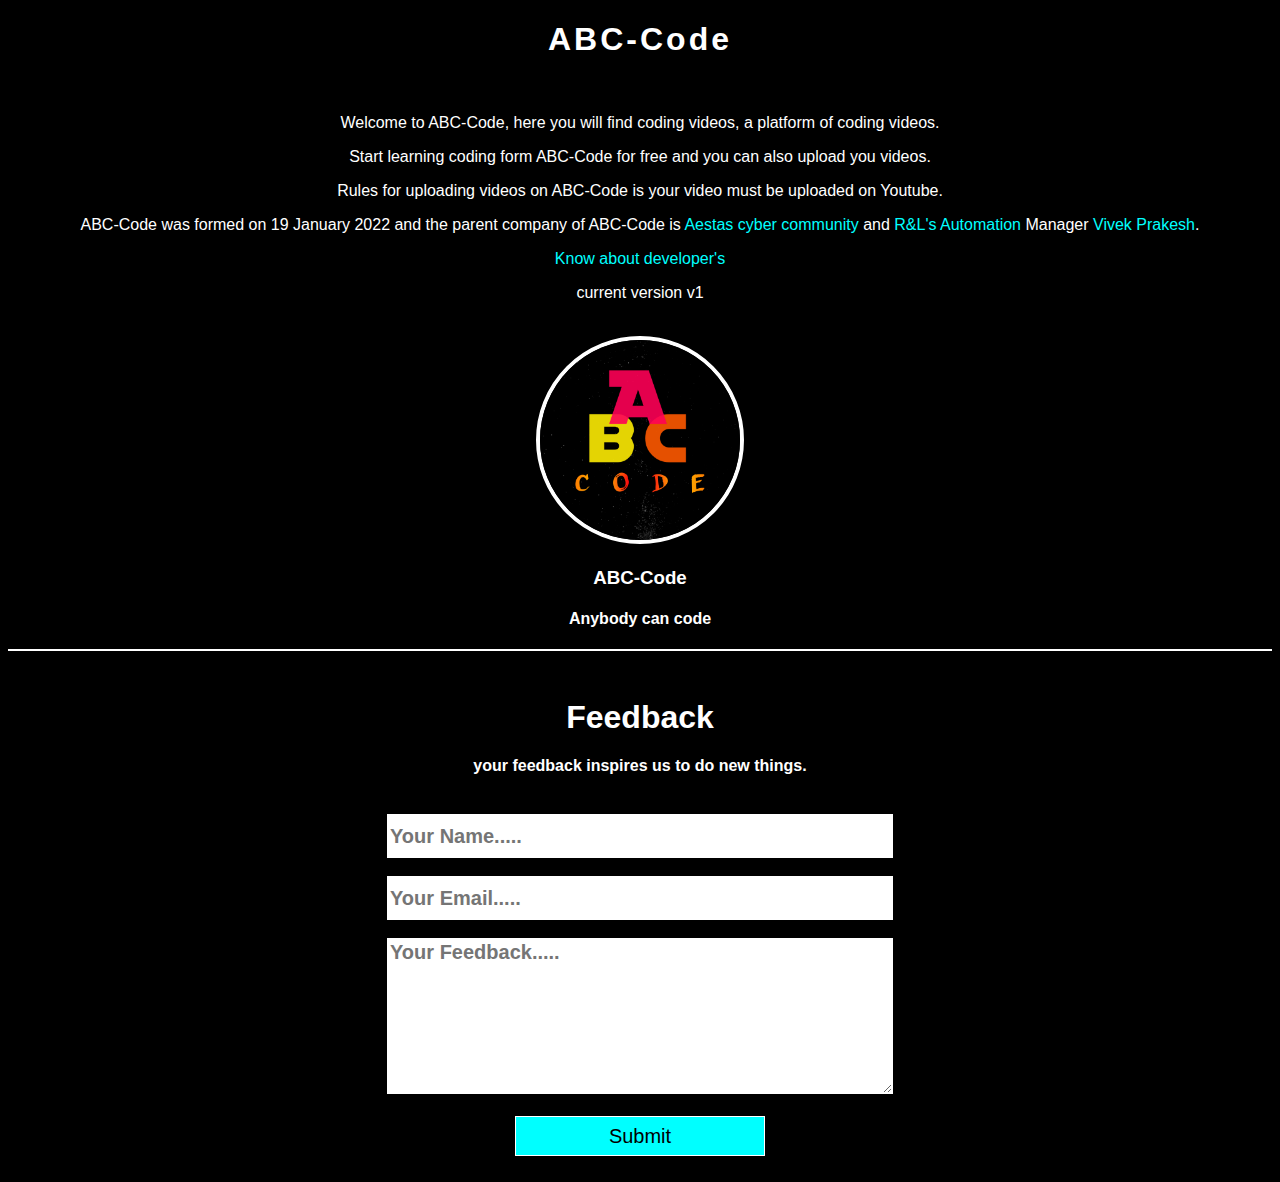
<file: templates/about.html>
<!DOCTYPE html>
<html lang="en">
<head>
    <meta charset="UTF-8">
    <meta http-equiv="X-UA-Compatible" content="IE=edge">
    <meta name="viewport" content="width=device-width, initial-scale=1.0">
    <link rel="icon" href="ABC-Code logo.jpeg" type="image /icon type">
    <title>About ABC-Code</title>
</head>
<style>
html {
color: white;
font-family: Arial, Helvetica, sans-serif;
text-align: center;
}
a {
    text-decoration: none;
    color:cyan;
}
a:hover{
text-decoration: underline;
} 

input[type=text],input[type=email]{
height: 40px;
width: 500px;
border: 1px solid white;
font-weight: bold;
font-size: 20px;
font-family: Arial, Helvetica, sans-serif;
}

textarea{
height: 150px;
width: 500px;
border: 1px solid white;
font-weight: bold;
font-size: 20px;
font-family: Arial, Helvetica, sans-serif;
}

input:focus, input[type="text"]:focus,select:focus {
 outline: offset 4px;
 border: 3px solid teal;
 outline: none;
}
input:focus, input[type="email"]:focus,select:focus {
 outline: offset 4px;
 border: 3px solid teal;
 outline: none;
}
textarea:focus, textarea:focus,select:focus {
 outline: offset 4px;
 border: 3px solid teal;
 outline: none;
}
input:focus::-webkit-input-placeholder {
font-size: .75em;
position: relative;
top: -15px; 
transition: 0.2s ease-out;
}

input::-webkit-input-placeholder {
transition: 0.2s ease-in;
}

input[type=submit] {
height: 40px;
width: 250px;
background-color: cyan;
font-size: 20px;
font-weight: blod;
cursor:pointer;
border: 1px solid white;
}
input[type=submit]:hover {
background-color: lightgreen;
border: 1px solid white;
border-radius: 25px;
}

/* Smartphones (portrait and landscape) ----------- */
@media only screen 
and (min-device-width : 320px) 
and (max-device-width : 480px) {
 p {line-height: 1.9em;}
 input[type=text],input[type=email]{
     width: 300px;
 }
 textarea { width:300px}
 input[type=submit] { width: 200px;}
}

</style>
<body bgcolor="black">
<h1 style="letter-spacing: 3px;"> ABC-Code </h1>
<br>
<p> Welcome to ABC-Code, here you will find coding videos, a platform of coding videos.</p> <p> Start learning coding form ABC-Code for free and you can also upload you videos. </p> <p> Rules for uploading videos on ABC-Code is your video must be uploaded on Youtube. </p>
<p> ABC-Code was formed on 19 January 2022 and the parent company of ABC-Code is <a href="https://aestas24.github.io/Aestas-cyber-community/"> Aestas cyber community </a> and <a href="#"> R&L's Automation</a> Manager <a href="#"> Vivek Prakesh</a>.</p>
<p> <a href="/developer">Know about developer's </a> </p>
<p> current version v1</p>
<br>
<img src="ABC-Code logo.jpeg" style="height: 200px; width: 200px; border: 4px solid white; border-radius: 50%;">
<h3> ABC-Code </h3>
<h4> Anybody can code </h4>
<hr style="border: 1px solid white;">
<br>
<!--feedback-->
<h1> Feedback </h1>
<h4> your feedback inspires us to do new things.</h4>
<br>
<form method="post" autocomplete="off" name="google-sheet">
<input type="text" name="name" placeholder="Your Name....." required> 
<br> <br>
<input type="email" name="email" placeholder="Your Email....." required>
<br><br>
<textarea name="feedback" placeholder="Your Feedback....." required></textarea>
<br><br>
<input type="submit" name="Continue" value="Submit">  
</form>
<br>
<script>
const scriptURL = 'https://script.google.com/macros/s/AKfycbxzK9j7XLO_5enPDXPCD2eX2TdCzNzGqdeyHR7-pz5-UkM6R062bjMKti6CcQZBz7xqzQ/exec'
const form = document.forms['google-sheet']
form.addEventListener('submit', e => {
e.preventDefault()
fetch(scriptURL, { method: 'POST', body: new FormData(form)})
.then(response => alert("Your form has been successfully submitted. now you can leave the page..."))
.catch(error => console.error('Error!', error.message))
})
</script>
</body>
</html>
</file>
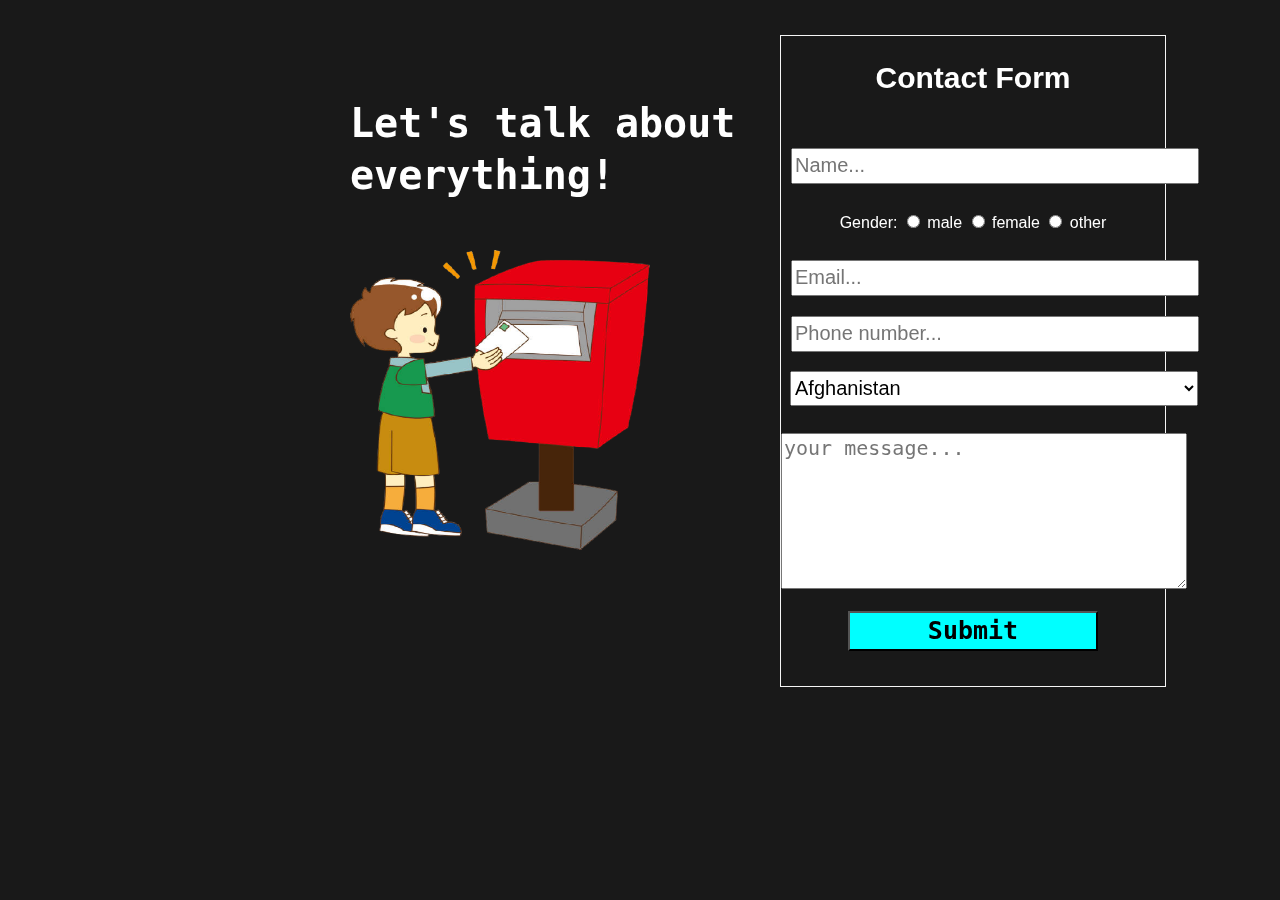
<file: templates/contact.html>
<!DOCTYPE html>
<html lang="en">
<head>
    <meta charset="UTF-8">
    <meta http-equiv="X-UA-Compatible" content="IE=edge">
    <meta name="viewport" content="width=device-width, initial-scale=1.0">
    <link rel="icon" href="ABC-Code logo.jpeg" type="image /icon type">
    <title>Contact us ABC-Code</title>
</head>
<style>
html {
font-family: Arial, Helvetica, sans-serif;
color: white;
background-color: #191919;
}
.header
{
line-height: 1.3;
font-family: monospace;
font-size: 40px;
position: fixed; top: 70px; left: 350px;
}
img 
{
height:300px;
width: 300px;
position: fixed; top: 250px; left: 350px;
}

#container
{
border: 1px solid whitesmoke;
height: 650px;
width: 30%;
position: fixed; left: 780px; top: 35px;
background-image: url('https://cdn.pixabay.com/photo/2013/10/02/23/03/mountains-190055_960_720.jpg');
background-size: 100% 650px;
background-position: center;

}

.con_f {
font-size: 30px;
color: white;
}

input[type=text],input[type=email],input[type=tel] {
height: 30px;
width:400px;
font-size: 20px;
font-family:sans-serif;
margin: 10px;
}

input:focus:focus,select:focus {
 outline: offset 4px;
 border: 3px solid #1a73e8;
 outline: none;
}
textarea:focus:focus,select:focus {
 outline: offset 4px;
 border: 3px solid #1a73e8;
 outline: none;
}
select {
height: 35px;
width: 408px;
font-size: 20px;
font-family: sans-serif;
margin: 9px;
}
textarea {
height: 150px;
width: 400px;
font-size: 20px;

}
input[type=submit]{
height: 40px;
width: 250px;
font-size: 25px;
background-color:aqua;
color: black;
border: 1px soild black;
font-weight: 600;
font-family: monospace;
cursor: pointer;
}
input[type=submit]:hover{
border-radius: 25px;
background-color: wheat;
border: 1px solid green;
}

/* Smartphones (portrait and landscape) ----------- */
@media only screen 
and (min-device-width : 320px) 
and (max-device-width : 480px) {
.header { position: relative; left: 45px; top: 10px;
font-size: 30px; }

img { display: none;}

#container { position: relative; left:-2px; top:30px; width: 111%;}

input[type=text],input[type=email],input[type=tel] {
width: 340px;
}
select {
width: 348px;
}
textarea {
width:340px ;
}
}
@media screen and (orientation:landscape)
and (min-device-width: 319px) 
and (max-device-width: 640px) {
img {display: none;}
.header { position: relative; left: 20px; top: 5px;
          font-size: 30px;
         }
#container { 
position: relative; left: 60px;
width: 500px;
}

}

/* iPads (portrait) ----------- */
@media only screen 
and (min-device-width : 768px) 
and (max-device-width : 1024px) 
and (orientation : portrait) {
img {display:none;}
.header { position: relative; left: 50px;}
#container { 
position: relative; left: 170px; top: 80px; width: 60%;
}
}


/* iPads (landscape) ----------- */
@media only screen 
and (min-device-width : 768px) 
and (max-device-width : 1024px) 
and (orientation : landscape) {
    img {display:none;}
.header { position: relative; left: 50px;}
#container { 
position: relative; left: 230px; top: 80px; width: 60%;
}
}
</style>
<body>
<h1 class="header"> Let's talk about <br> everything! </h1>
<img src="contact_logo.png">
<div id="container">
<center>
<h2 class="con_f"> Contact Form </h2>
<br>
<form method="post" autocomplete="off" name="google-sheet">
<input type="text" name="name" placeholder="Name..." required>
<br><br>
Gender:
<input type="radio" name="gender" value="male"> male
<input type="radio" name="gender" value="female"> female
<input type="radio" name="gender" value="other"> other
<br><br>
<input type="email" name="email" placeholder="Email..." required>
<br>
<input type="tel" name="phone number" placeholder="Phone number..." required>
<br>
<select type="text" name="country" placeholder="country.." required>
<option value="Afganistan">Afghanistan</option>
<option value="Albania">Albania</option>
<option value="Algeria">Algeria</option>
<option value="American Samoa">American Samoa</option>
<option value="Andorra">Andorra</option>
<option value="Angola">Angola</option>
<option value="Anguilla">Anguilla</option>
<option value="Antigua & Barbuda">Antigua & Barbuda</option>
<option value="Argentina">Argentina</option>
<option value="Armenia">Armenia</option>
<option value="Aruba">Aruba</option>
<option value="Australia">Australia</option>
<option value="Austria">Austria</option>
<option value="Azerbaijan">Azerbaijan</option>
<option value="Bahamas">Bahamas</option>
<option value="Bahrain">Bahrain</option>
<option value="Bangladesh">Bangladesh</option>
<option value="Barbados">Barbados</option>
<option value="Belarus">Belarus</option>
<option value="Belgium">Belgium</option>
<option value="Belize">Belize</option>
<option value="Benin">Benin</option>
<option value="Bermuda">Bermuda</option>
<option value="Bhutan">Bhutan</option>
<option value="Bolivia">Bolivia</option>
<option value="Bonaire">Bonaire</option>
<option value="Bosnia & Herzegovina">Bosnia & Herzegovina</option>
<option value="Botswana">Botswana</option>
<option value="Brazil">Brazil</option>
<option value="British Indian Ocean Ter">British Indian Ocean Ter</option>
<option value="Brunei">Brunei</option>
<option value="Bulgaria">Bulgaria</option>
<option value="Burkina Faso">Burkina Faso</option>
<option value="Burundi">Burundi</option>
<option value="Cambodia">Cambodia</option>
<option value="Cameroon">Cameroon</option>
<option value="Canada">Canada</option>
<option value="Canary Islands">Canary Islands</option>
<option value="Cape Verde">Cape Verde</option>
<option value="Cayman Islands">Cayman Islands</option>
<option value="Central African Republic">Central African Republic</option>
<option value="Chad">Chad</option>
<option value="Channel Islands">Channel Islands</option>
<option value="Chile">Chile</option>
<option value="China">China</option>
<option value="Christmas Island">Christmas Island</option>
<option value="Cocos Island">Cocos Island</option>
<option value="Colombia">Colombia</option>
<option value="Comoros">Comoros</option>
<option value="Congo">Congo</option>
<option value="Cook Islands">Cook Islands</option>
<option value="Costa Rica">Costa Rica</option>
<option value="Cote DIvoire">Cote DIvoire</option>
<option value="Croatia">Croatia</option>
<option value="Cuba">Cuba</option>
<option value="Curaco">Curacao</option>
<option value="Cyprus">Cyprus</option>
<option value="Czech Republic">Czech Republic</option>
<option value="Denmark">Denmark</option>
<option value="Djibouti">Djibouti</option>
<option value="Dominica">Dominica</option>
<option value="Dominican Republic">Dominican Republic</option>
<option value="East Timor">East Timor</option>
<option value="Ecuador">Ecuador</option>
<option value="Egypt">Egypt</option>
<option value="El Salvador">El Salvador</option>
<option value="Equatorial Guinea">Equatorial Guinea</option>
<option value="Eritrea">Eritrea</option>
<option value="Estonia">Estonia</option>
<option value="Ethiopia">Ethiopia</option>
<option value="Falkland Islands">Falkland Islands</option>
<option value="Faroe Islands">Faroe Islands</option>
<option value="Fiji">Fiji</option>
<option value="Finland">Finland</option>
<option value="France">France</option>
<option value="French Guiana">French Guiana</option>
<option value="French Polynesia">French Polynesia</option>
<option value="French Southern Ter">French Southern Ter</option>
<option value="Gabon">Gabon</option>
<option value="Gambia">Gambia</option>
<option value="Georgia">Georgia</option>
<option value="Germany">Germany</option>
<option value="Ghana">Ghana</option>
<option value="Gibraltar">Gibraltar</option>
<option value="Great Britain">Great Britain</option>
<option value="Greece">Greece</option>
<option value="Greenland">Greenland</option>
<option value="Grenada">Grenada</option>
<option value="Guadeloupe">Guadeloupe</option>
<option value="Guam">Guam</option>
<option value="Guatemala">Guatemala</option>
<option value="Guinea">Guinea</option>
<option value="Guyana">Guyana</option>
<option value="Haiti">Haiti</option>
<option value="Hawaii">Hawaii</option>
<option value="Honduras">Honduras</option>
<option value="Hong Kong">Hong Kong</option>
<option value="Hungary">Hungary</option>
<option value="Iceland">Iceland</option>
<option value="Indonesia">Indonesia</option>
<option value="India">India</option>
<option value="Iran">Iran</option>
<option value="Iraq">Iraq</option>
<option value="Ireland">Ireland</option>
<option value="Isle of Man">Isle of Man</option>
<option value="Israel">Israel</option>
<option value="Italy">Italy</option>
<option value="Jamaica">Jamaica</option>
<option value="Japan">Japan</option>
<option value="Jordan">Jordan</option>
<option value="Kazakhstan">Kazakhstan</option>
<option value="Kenya">Kenya</option>
<option value="Kiribati">Kiribati</option>
<option value="Korea North">Korea North</option>
<option value="Korea Sout">Korea South</option>
<option value="Kuwait">Kuwait</option>
<option value="Kyrgyzstan">Kyrgyzstan</option>
<option value="Laos">Laos</option>
<option value="Latvia">Latvia</option>
<option value="Lebanon">Lebanon</option>
<option value="Lesotho">Lesotho</option>
<option value="Liberia">Liberia</option>
<option value="Libya">Libya</option>
<option value="Liechtenstein">Liechtenstein</option>
<option value="Lithuania">Lithuania</option>
<option value="Luxembourg">Luxembourg</option>
<option value="Macau">Macau</option>
<option value="Macedonia">Macedonia</option>
<option value="Madagascar">Madagascar</option>
<option value="Malaysia">Malaysia</option>
<option value="Malawi">Malawi</option>
<option value="Maldives">Maldives</option>
<option value="Mali">Mali</option>
<option value="Malta">Malta</option>
<option value="Marshall Islands">Marshall Islands</option>
<option value="Martinique">Martinique</option>
<option value="Mauritania">Mauritania</option>
<option value="Mauritius">Mauritius</option>
<option value="Mayotte">Mayotte</option>
<option value="Mexico">Mexico</option>
<option value="Midway Islands">Midway Islands</option>
<option value="Moldova">Moldova</option>
<option value="Monaco">Monaco</option>
<option value="Mongolia">Mongolia</option>
<option value="Montserrat">Montserrat</option>
<option value="Morocco">Morocco</option>
<option value="Mozambique">Mozambique</option>
<option value="Myanmar">Myanmar</option>
<option value="Nambia">Nambia</option>
<option value="Nauru">Nauru</option>
<option value="Nepal">Nepal</option>
<option value="Netherland Antilles">Netherland Antilles</option>
<option value="Netherlands">Netherlands (Holland, Europe)</option>
<option value="Nevis">Nevis</option>
<option value="New Caledonia">New Caledonia</option>
<option value="New Zealand">New Zealand</option>
<option value="Nicaragua">Nicaragua</option>
<option value="Niger">Niger</option>
<option value="Nigeria">Nigeria</option>
<option value="Niue">Niue</option>
<option value="Norfolk Island">Norfolk Island</option>
<option value="Norway">Norway</option>
<option value="Oman">Oman</option>
<option value="Pakistan">Pakistan</option>
<option value="Palau Island">Palau Island</option>
<option value="Palestine">Palestine</option>
<option value="Panama">Panama</option>
<option value="Papua New Guinea">Papua New Guinea</option>
<option value="Paraguay">Paraguay</option>
<option value="Peru">Peru</option>
<option value="Phillipines">Philippines</option>
<option value="Pitcairn Island">Pitcairn Island</option>
<option value="Poland">Poland</option>
<option value="Portugal">Portugal</option>
<option value="Puerto Rico">Puerto Rico</option>
<option value="Qatar">Qatar</option>
<option value="Republic of Montenegro">Republic of Montenegro</option>
<option value="Republic of Serbia">Republic of Serbia</option>
<option value="Reunion">Reunion</option>
<option value="Romania">Romania</option>
<option value="Russia">Russia</option>
<option value="Rwanda">Rwanda</option>
<option value="St Barthelemy">St Barthelemy</option>
<option value="St Eustatius">St Eustatius</option>
<option value="St Helena">St Helena</option>
<option value="St Kitts-Nevis">St Kitts-Nevis</option>
<option value="St Lucia">St Lucia</option>
<option value="St Maarten">St Maarten</option>
<option value="St Pierre & Miquelon">St Pierre & Miquelon</option>
<option value="St Vincent & Grenadines">St Vincent & Grenadines</option>
<option value="Saipan">Saipan</option>
<option value="Samoa">Samoa</option>
<option value="Samoa American">Samoa American</option>
<option value="San Marino">San Marino</option>
<option value="Sao Tome & Principe">Sao Tome & Principe</option>
<option value="Saudi Arabia">Saudi Arabia</option>
<option value="Senegal">Senegal</option>
<option value="Seychelles">Seychelles</option>
<option value="Sierra Leone">Sierra Leone</option>
<option value="Singapore">Singapore</option>
<option value="Slovakia">Slovakia</option>
<option value="Slovenia">Slovenia</option>
<option value="Solomon Islands">Solomon Islands</option>
<option value="Somalia">Somalia</option>
<option value="South Africa">South Africa</option>
<option value="Spain">Spain</option>
<option value="Sri Lanka">Sri Lanka</option>
<option value="Sudan">Sudan</option>
<option value="Suriname">Suriname</option>
<option value="Swaziland">Swaziland</option>
<option value="Sweden">Sweden</option>
<option value="Switzerland">Switzerland</option>
<option value="Syria">Syria</option>
<option value="Tahiti">Tahiti</option>
<option value="Taiwan">Taiwan</option>
<option value="Tajikistan">Tajikistan</option>
<option value="Tanzania">Tanzania</option>
<option value="Thailand">Thailand</option>
<option value="Togo">Togo</option>
<option value="Tokelau">Tokelau</option>
<option value="Tonga">Tonga</option>
<option value="Trinidad & Tobago">Trinidad & Tobago</option>
<option value="Tunisia">Tunisia</option>
<option value="Turkey">Turkey</option>
<option value="Turkmenistan">Turkmenistan</option>
<option value="Turks & Caicos Is">Turks & Caicos Is</option>
<option value="Tuvalu">Tuvalu</option>
<option value="Uganda">Uganda</option>
<option value="United Kingdom">United Kingdom</option>
<option value="Ukraine">Ukraine</option>
<option value="United Arab Erimates">United Arab Emirates</option>
<option value="United States of America">United States of America</option>
<option value="Uraguay">Uruguay</option>
<option value="Uzbekistan">Uzbekistan</option>
<option value="Vanuatu">Vanuatu</option>
<option value="Vatican City State">Vatican City State</option>
<option value="Venezuela">Venezuela</option>
<option value="Vietnam">Vietnam</option>
<option value="Virgin Islands (Brit)">Virgin Islands (Brit)</option>
<option value="Virgin Islands (USA)">Virgin Islands (USA)</option>
<option value="Wake Island">Wake Island</option>
<option value="Wallis & Futana Is">Wallis & Futana Is</option>
<option value="Yemen">Yemen</option>
<option value="Zaire">Zaire</option>
<option value="Zambia">Zambia</option>
<option value="Zimbabwe">Zimbabwe</option>
</select>
<br><br>
<textarea name="message" placeholder="your message..." required></textarea>
<br><br>
<input type="submit" name="Continue" value="Submit">
</form>
</div>
<br><br>
<script>
    const scriptURL = 'https://script.google.com/macros/s/AKfycbz2sQpGQ1TMpTkjGWo30ikpf9FaZM_vCyG1-kmbDrt4kz_S9Sggxxw51ZruwW3cARrdWQ/exec'
    const form = document.forms['google-sheet']
    form.addEventListener('submit', e => {
    e.preventDefault()
    fetch(scriptURL, { method: 'POST', body: new FormData(form)})
    .then(response => alert("Your form has been successfully submitted. now you can leave the page..."))
    .catch(error => console.error('Error!', error.message))
    })
    </script>
</body>
</html>
</file>
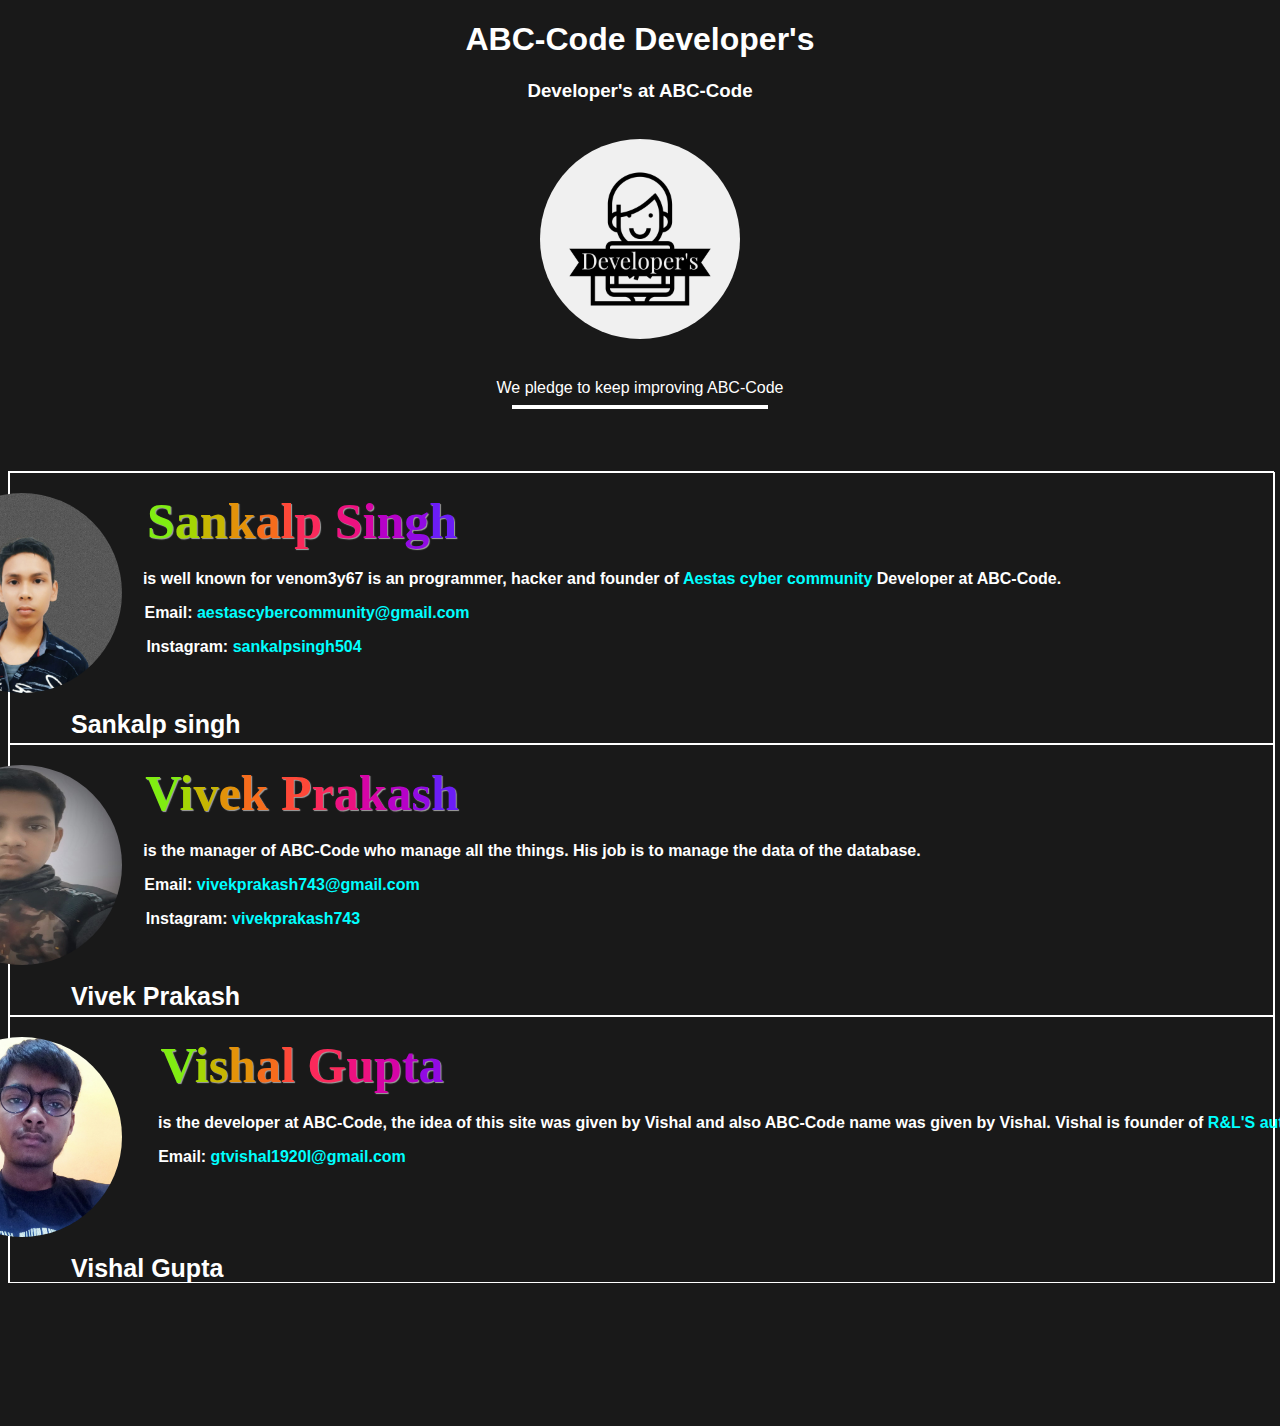
<file: templates/developer.html>
<!DOCTYPE html>
<html lang="en">
<head>
    <meta charset="UTF-8">
    <meta http-equiv="X-UA-Compatible" content="IE=edge">
    <meta name="viewport" content="width=device-width, initial-scale=1.0">
    <link rel="icon" href="ABC-Code logo.jpeg" type="image /icon type">
    <title>ABC-Code Developer's </title>
</head>
<style>
html{
color: white;
font-family: Arial, Helvetica, sans-serif;
text-align: center;
}
hr {
width: 20%;
border: 2px solid white;
background-color: white;
}
/* Hide scrollbar for Chrome, Safari and Opera */
html::-webkit-scrollbar {
    display: none;
}

/* Hide scrollbar for IE, Edge and Firefox */
html {
  -ms-overflow-style: none;  /* IE and Edge */
  scrollbar-width: none;  /* Firefox */
}

#developers {
width: 100%;
border: 1px solid white;
height:810px;
}

a {
color: cyan;
text-decoration: none;
}
a:hover {
text-decoration: underline;
}

#sankalp {
border: 1px solid white;
width: 100%;
height: 270px;
}
.dev_img_sankalp {
height: 200px;
width: 200px;
border-radius: 50%;
position: relative; top: 20px; left: -620px;
}
.dev_names_sankalp {
text-align: left;
position: relative;
left: 61px;
font-size: 25px;
}
.rainbow-text_sankalp {
	font-family: cursive;
	font-weight: bold;
	font-size: 50px;
	text-shadow: #A3A3A3 1px 1px 1px;
    position: relative; left: -340px; top: -280px;
}
.rainbow-text .block-line > span {
	display: inline-block;
}
.de_sankalp1 {
    position: relative;  left:-295px;
}
.de_sankalp2 {
    position: relative;  left:-348px;
}
.p_dev_sankalp {
position: relative; top: -260px; left:-40px;
}


#vivek {
border: 1px solid white;
width: 100%;
height: 270px;
}
.dev_img_vivek {
height: 200px;
width: 200px;
border-radius: 50%;
position: relative; top: 20px; left: -620px;
}
.dev_names_vivek {
text-align: left;
position: relative;
left: 61px;
font-size: 25px;
}
.rainbow-text_vivek {
	font-family: cursive;
	font-weight: bold;
	font-size: 50px;
	text-shadow: #A3A3A3 1px 1px 1px;
    position: relative; left: -340px; top: -280px;
}
.rainbow-text .block-line > span {
	display: inline-block;
}
.de_vivek1 {
    position: relative;  left:-250px;
}
.de_vivek2 {
    position: relative;  left:-279px;
}
.p_dev_vivek {
position: relative; top: -260px; left:-110px;
}


#vishal {
border: 1px solid white;
width: 100%;
height: 265px;
}
.dev_img_vishal {
height: 200px;
width: 200px;
border-radius: 50%;
position: relative; top: 20px; left: -620px;
}
.dev_names_vishal {
text-align: left;
position: relative;
left: 61px;
font-size: 25px;
}
.rainbow-text_vishal {
	font-family: cursive;
	font-weight: bold;
	font-size: 50px;
	text-shadow: #A3A3A3 1px 1px 1px;
    position: relative; left: -340px; top: -280px;
}
.rainbow-text .block-line > span {
	display: inline-block;
}
.de_vishal1 {
    position: relative;  left:-470px;
}
.p_dev_vishal {
position: relative; top: -260px; left:110px;
}

/* Smartphones (portrait and landscape) ----------- */
@media only screen 
and (min-device-width : 320px) 
and (max-device-width : 480px) {
#developers { height: 1235px;}
hr { width: 82%;}
#sankalp { height: 410px;}
.dev_img_sankalp {height: 150px; width: 150px; position: relative; left: 2%;}
.dev_names_sankalp { display: none;}
.rainbow-text_sankalp {font-size: 30px; position: relative; left: 1%; top: 20px;}
.p_dev_sankalp { position: relative; left: 1%; top: 30px; line-height: 1.5;}
.de_sankalp1 { position: relative; left: 0.1%; top: 10px; }
.de_sankalp2 { position: relative; left: 1%; top: 5px; }

#vivek { height: 410px;}
.dev_img_vivek {height: 150px; width: 150px; position: relative; left: 2%; }
.dev_names_vivek { display: none;}
.rainbow-text_vivek {font-size: 30px; position: relative; left: 1%; top: 20px;}
.p_dev_vivek { position: relative; left: 0.5%; top: 30px; line-height: 1.5;}
.de_vivek1 { position: relative; left: 0.1%; top: 10px; }
.de_vivek2{ position: relative; left: 2%; top: 5px; }

#vishal { height: 410px;}
.dev_img_vishal {height: 150px; width: 150px; position: relative; left: 2%; }
.dev_names_vishal{ display: none;}
.rainbow-text_vishal {font-size: 30px; position: relative; left: 1%; top: 20px; }
.p_dev_vishal { position: relative; left: 0.5%; top: 30px; line-height: 1.5;}
.de_vishal1 { position: relative; left: 0.1%; top: 10px; }

 }
 

</style>
<body bgcolor="#191919">
<h1> ABC-Code Developer's </h1>
<h3> Developer's at ABC-Code </h3>
<br>
<img src="developer_logo.jfif" style="height: 200px; width: 200px; border-radius:50%;">
<br><br><br>
We pledge to keep improving ABC-Code 
<hr>
<br><br><br>
<div id="developers">
<!--sankalp singh-->
<div id="sankalp">
<img src="sankalp_img.jpeg"  class="dev_img_sankalp">
<br>
<h4 class="dev_names_sankalp"> Sankalp singh </h4>
<div class="rainbow-text_sankalp" style="text-align: center;">
<span class="block-line"><span><span style="color:#80ed12;">S</span><span style="color:#A5D604;">a</span><span style="color:#C7B601;">n</span><span style="color:#E39209;">k</span><span style="color:#F66C1C;">a</span><span style="color:#FE4838;">l</span><span style="color:#FB295B;">p&nbsp;</span></span><span><span style="color:#ED1180;">S</span><span style="color:#D504A6;">i</span><span style="color:#B601C8;">n</span><span style="color:#910AE3;">g</span><span style="color:#6B1DF6;">h</span></span></span>
</div>
<b class="p_dev_sankalp"> is well known for venom3y67 is an programmer, hacker and founder of <a href="https://aestas24.github.io/Aestas-cyber-community/"> Aestas cyber community </a>
Developer at ABC-Code. 
<p class="de_sankalp1"> Email: 
<a href = "mailto:aestascybercommunity@gmail.com?&subject=Mail from our Website&body=Dear W3docs Team">
    aestascybercommunity@gmail.com
    </a> </p>
<p class="de_sankalp2"> Instagram: <a href="https://www.instagram.com/sankalpsingh504/"> sankalpsingh504</a></p></b>
</div>
<!--vivek-->
<div id="vivek">
    <img src="vivek_img.jpeg"  class="dev_img_vivek">
    <br>
    <h4 class="dev_names_vivek"> Vivek Prakash </h4>
    <div class="rainbow-text_vivek" style="text-align: center;">
        <span class="block-line"><span><span style="color:#80ed12;">V</span><span style="color:#A5D604;">i</span><span style="color:#C7B601;">v</span><span style="color:#E39209;">e</span><span style="color:#F66C1C;">k&nbsp;</span></span><span><span style="color:#FE4838;">P</span><span style="color:#FB295B;">r</span><span style="color:#ED1180;">a</span><span style="color:#D504A6;">k</span><span style="color:#B601C8;">a</span><span style="color:#910AE3;">s</span><span style="color:#6B1DF6;">h</span></span></span>
    </div>
    <b class="p_dev_vivek"> is the manager of ABC-Code who manage all the things. His job is to manage the data of the database.
    <p class="de_vivek1"> Email: 
    <a href = "mailto:vivekprakash743@gmail.com?&subject=Mail from our Website&body=Dear W3docs Team">
        vivekprakash743@gmail.com
        </a> </p>
    <p class="de_vivek2"> Instagram: <a href="https://www.instagram.com/vivekprakash743/"> vivekprakash743 </a></p></b>
    </div>
<!--vishal-->
<div id="vishal">
    <img src="vishal_img.jpeg"  class="dev_img_vishal">
    <br>
    <h4 class="dev_names_vishal"> Vishal Gupta </h4>
    <div class="rainbow-text_vishal" style="text-align: center;">
        <span class="block-line"><span><span style="color:#80ed12;">V</span><span style="color:#A5D604;">i</span><span style="color:#C7B601;">s</span><span style="color:#E39209;">h</span><span style="color:#F66C1C;">a</span><span style="color:#FE4838;">l&nbsp;</span></span><span><span style="color:#FB295B;">G</span><span style="color:#ED1180;">u</span><span style="color:#D504A6;">p</span><span style="color:#B601C8;">t</span><span style="color:#910AE3;">a</span></span></span> 
    </div>
    <b class="p_dev_vishal"> is the developer at ABC-Code, the idea of this site was given by Vishal and also ABC-Code name was given by Vishal. Vishal is founder of <a href="#"> R&L'S automation </a>
    <p class="de_vishal1"> Email: 
    <a href = "mailto:vivekprakash743@gmail.com?&subject=Mail from our Website&body=Dear W3docs Team">
        gtvishal1920I@gmail.com
        </a> </p>
 </div>











</div>
</body>
</html>
</file>
